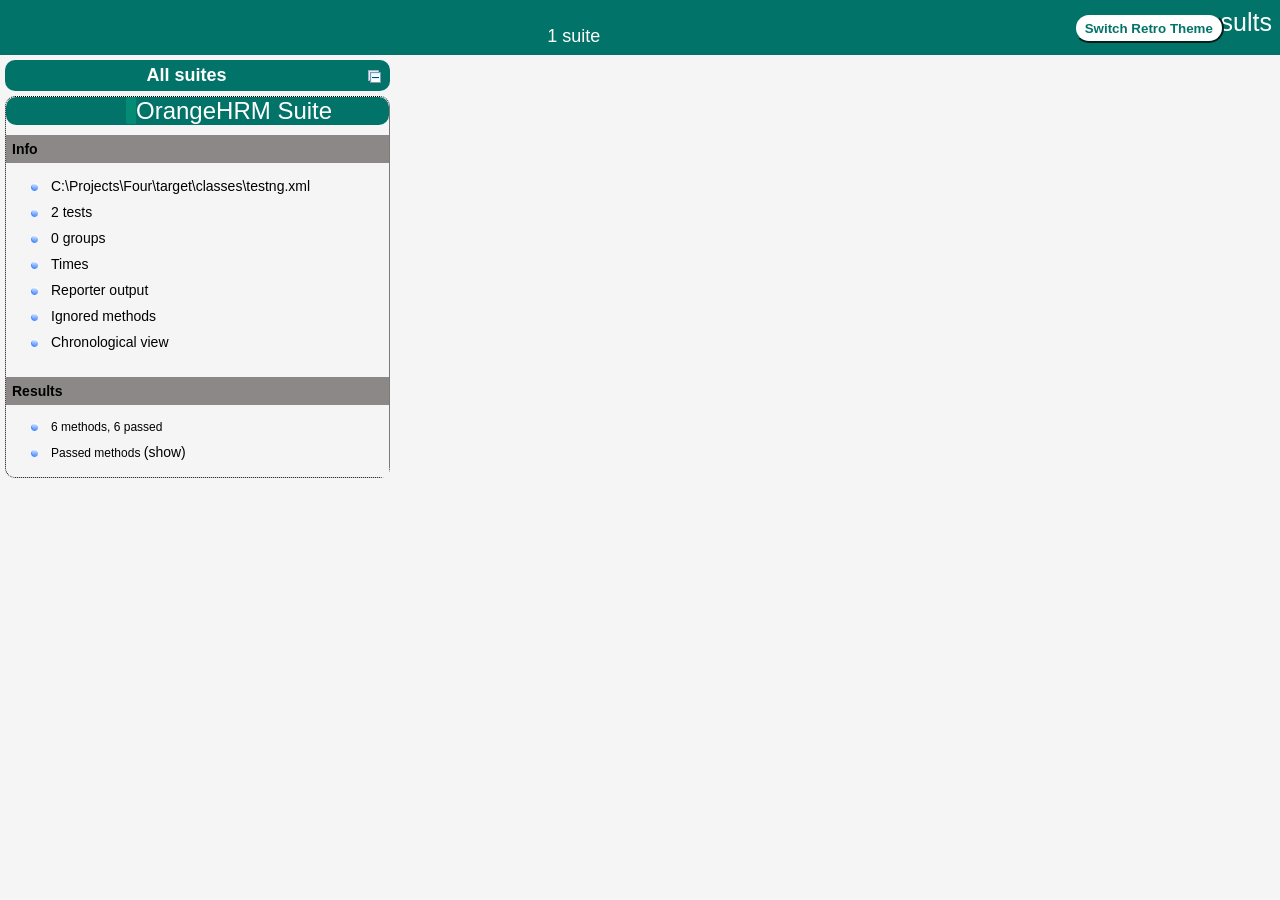
<file: test-output/index.html>
<!DOCTYPE html>

<html>
  <head>
  <meta charset='utf-8'>
  <title>TestNG reports</title>

    <link type="text/css" href="testng-reports1.css" rel="stylesheet" id="ultra" />
    <link type="text/css" href="testng-reports.css" rel="stylesheet" id="retro" disabled="false"/>
    <script type="text/javascript" src="jquery-3.6.0.min.js"></script>
    <script type="text/javascript" src="testng-reports.js"></script>
    <script type="text/javascript" src="https://www.google.com/jsapi"></script>
    <script type='text/javascript'>
      google.load('visualization', '1', {packages:['table']});
      google.setOnLoadCallback(drawTable);
      var suiteTableInitFunctions = new Array();
      var suiteTableData = new Array();
    </script>
    <!--
      <script type="text/javascript" src="jquery-ui/js/jquery-ui-1.8.16.custom.min.js"></script>
     -->
  </head>

  <body>    <div class="top-banner-root">
      <span class="top-banner-title-font">Test results</span>
      <button id="button" class="button">Switch Retro Theme</button> <!-- button -->
      <br/>
      <span class="top-banner-font-1">1 suite</span>
    </div> <!-- top-banner-root -->
    <div class="navigator-root">
      <div class="navigator-suite-header">
        <span>All suites</span>
        <a href="#" title="Collapse/expand all the suites" class="collapse-all-link">
          <img src="collapseall.gif" class="collapse-all-icon">
          </img> <!-- collapse-all-icon -->
        </a> <!-- collapse-all-link -->
      </div> <!-- navigator-suite-header -->
      <div class="suite">
        <div class="rounded-window">
          <div class="suite-header light-rounded-window-top">
            <a href="#" panel-name="suite-OrangeHRM_Suite" class="navigator-link">
              <span class="suite-name border-passed">OrangeHRM Suite</span>
            </a> <!-- navigator-link -->
          </div> <!-- suite-header light-rounded-window-top -->
          <div class="navigator-suite-content">
            <div class="suite-section-title">
              <span>Info</span>
            </div> <!-- suite-section-title -->
            <div class="suite-section-content">
              <ul>
                <li>
                  <a href="#" panel-name="test-xml-OrangeHRM_Suite" class="navigator-link ">
                    <span>C:\Projects\Four\target\classes\testng.xml</span>
                  </a> <!-- navigator-link  -->
                </li>
                <li>
                  <a href="#" panel-name="testlist-OrangeHRM_Suite" class="navigator-link ">
                    <span class="test-stats">2 tests</span>
                  </a> <!-- navigator-link  -->
                </li>
                <li>
                  <a href="#" panel-name="group-OrangeHRM_Suite" class="navigator-link ">
                    <span>0 groups</span>
                  </a> <!-- navigator-link  -->
                </li>
                <li>
                  <a href="#" panel-name="times-OrangeHRM_Suite" class="navigator-link ">
                    <span>Times</span>
                  </a> <!-- navigator-link  -->
                </li>
                <li>
                  <a href="#" panel-name="reporter-OrangeHRM_Suite" class="navigator-link ">
                    <span>Reporter output</span>
                  </a> <!-- navigator-link  -->
                </li>
                <li>
                  <a href="#" panel-name="ignored-methods-OrangeHRM_Suite" class="navigator-link ">
                    <span>Ignored methods</span>
                  </a> <!-- navigator-link  -->
                </li>
                <li>
                  <a href="#" panel-name="chronological-OrangeHRM_Suite" class="navigator-link ">
                    <span>Chronological view</span>
                  </a> <!-- navigator-link  -->
                </li>
              </ul>
            </div> <!-- suite-section-content -->
            <div class="result-section">
              <div class="suite-section-title">
                <span>Results</span>
              </div> <!-- suite-section-title -->
              <div class="suite-section-content">
                <ul>
                  <li>
                    <span class="method-stats">6 methods,   6 passed</span>
                  </li>
                  <li>
                    <span class="method-list-title passed">Passed methods</span>
                    <span class="show-or-hide-methods passed">
                      <a href="#" panel-name="suite-OrangeHRM_Suite" class="hide-methods passed suite-OrangeHRM_Suite"> (hide)</a> <!-- hide-methods passed suite-OrangeHRM_Suite -->
                      <a href="#" panel-name="suite-OrangeHRM_Suite" class="show-methods passed suite-OrangeHRM_Suite"> (show)</a> <!-- show-methods passed suite-OrangeHRM_Suite -->
                    </span>
                    <div class="method-list-content passed suite-OrangeHRM_Suite">
                      <span>
                        <img src="passed.png" width="3%"/>
                        <a href="#" panel-name="suite-OrangeHRM_Suite" title="com.milestone.four.orangehrm.pagestest.LoginPageTest" class="method navigator-link" hash-for-method="loginTest(Admin, wrongPass)">loginTest(Admin, wrongPass)</a> <!-- method navigator-link -->
                      </span>
                      <br/>
                      <span>
                        <img src="passed.png" width="3%"/>
                        <a href="#" panel-name="suite-OrangeHRM_Suite" title="com.milestone.four.orangehrm.pagestest.LoginPageTest" class="method navigator-link" hash-for-method="loginTest(Admin, admin123)">loginTest(Admin, admin123)</a> <!-- method navigator-link -->
                      </span>
                      <br/>
                      <span>
                        <img src="passed.png" width="3%"/>
                        <a href="#" panel-name="suite-OrangeHRM_Suite" title="com.milestone.four.orangehrm.pagestest.LoginPageTest" class="method navigator-link" hash-for-method="loginTest(InvalidUser, admin123)">loginTest(InvalidUser, admin123)</a> <!-- method navigator-link -->
                      </span>
                      <br/>
                      <span>
                        <img src="passed.png" width="3%"/>
                        <a href="#" panel-name="suite-OrangeHRM_Suite" title="com.milestone.four.orangehrm.pagestest.LoginPageTest" class="method navigator-link" hash-for-method="loginTest(InvalidUser, admin123)">loginTest(InvalidUser, admin123)</a> <!-- method navigator-link -->
                      </span>
                      <br/>
                      <span>
                        <img src="passed.png" width="3%"/>
                        <a href="#" panel-name="suite-OrangeHRM_Suite" title="com.milestone.four.orangehrm.pagestest.LoginPageTest" class="method navigator-link" hash-for-method="loginTest(Admin, wrongPass)">loginTest(Admin, wrongPass)</a> <!-- method navigator-link -->
                      </span>
                      <br/>
                      <span>
                        <img src="passed.png" width="3%"/>
                        <a href="#" panel-name="suite-OrangeHRM_Suite" title="com.milestone.four.orangehrm.pagestest.LoginPageTest" class="method navigator-link" hash-for-method="loginTest(Admin, admin123)">loginTest(Admin, admin123)</a> <!-- method navigator-link -->
                      </span>
                      <br/>
                    </div> <!-- method-list-content passed suite-OrangeHRM_Suite -->
                  </li>
                </ul>
              </div> <!-- suite-section-content -->
            </div> <!-- result-section -->
          </div> <!-- navigator-suite-content -->
        </div> <!-- rounded-window -->
      </div> <!-- suite -->
    </div> <!-- navigator-root -->
    <div class="wrapper">
      <div class="main-panel-root">
        <div panel-name="suite-OrangeHRM_Suite" class="panel OrangeHRM_Suite">
          <div class="suite-OrangeHRM_Suite-class-passed">
            <div class="main-panel-header rounded-window-top">
              <img src="passed.png"/>
              <span class="class-name">com.milestone.four.orangehrm.pagestest.LoginPageTest</span>
            </div> <!-- main-panel-header rounded-window-top -->
            <div class="main-panel-content rounded-window-bottom">
              <div class="method">
                <div class="method-content">
                  <a name="loginTest(Admin, wrongPass)">
                  </a> <!-- loginTest(Admin, wrongPass) -->
                  <span class="method-name">loginTest</span>
                  <span class="parameters">(Admin,wrongPass)</span>
                </div> <!-- method-content -->
              </div> <!-- method -->
              <div class="method">
                <div class="method-content">
                  <a name="loginTest(Admin, admin123)">
                  </a> <!-- loginTest(Admin, admin123) -->
                  <span class="method-name">loginTest</span>
                  <span class="parameters">(Admin,admin123)</span>
                </div> <!-- method-content -->
              </div> <!-- method -->
              <div class="method">
                <div class="method-content">
                  <a name="loginTest(InvalidUser, admin123)">
                  </a> <!-- loginTest(InvalidUser, admin123) -->
                  <span class="method-name">loginTest</span>
                  <span class="parameters">(InvalidUser,admin123)</span>
                </div> <!-- method-content -->
              </div> <!-- method -->
              <div class="method">
                <div class="method-content">
                  <a name="loginTest(InvalidUser, admin123)">
                  </a> <!-- loginTest(InvalidUser, admin123) -->
                  <span class="method-name">loginTest</span>
                  <span class="parameters">(InvalidUser,admin123)</span>
                </div> <!-- method-content -->
              </div> <!-- method -->
              <div class="method">
                <div class="method-content">
                  <a name="loginTest(Admin, wrongPass)">
                  </a> <!-- loginTest(Admin, wrongPass) -->
                  <span class="method-name">loginTest</span>
                  <span class="parameters">(Admin,wrongPass)</span>
                </div> <!-- method-content -->
              </div> <!-- method -->
              <div class="method">
                <div class="method-content">
                  <a name="loginTest(Admin, admin123)">
                  </a> <!-- loginTest(Admin, admin123) -->
                  <span class="method-name">loginTest</span>
                  <span class="parameters">(Admin,admin123)</span>
                </div> <!-- method-content -->
              </div> <!-- method -->
            </div> <!-- main-panel-content rounded-window-bottom -->
          </div> <!-- suite-OrangeHRM_Suite-class-passed -->
        </div> <!-- panel OrangeHRM_Suite -->
        <div panel-name="test-xml-OrangeHRM_Suite" class="panel">
          <div class="main-panel-header rounded-window-top">
            <span class="header-content">C:\Projects\Four\target\classes\testng.xml</span>
          </div> <!-- main-panel-header rounded-window-top -->
          <div class="main-panel-content rounded-window-bottom">
            <pre>
&lt;?xml version=&quot;1.0&quot; encoding=&quot;UTF-8&quot;?&gt;
&lt;!DOCTYPE suite SYSTEM &quot;https://testng.org/testng-1.0.dtd&quot;&gt;
&lt;suite name=&quot;OrangeHRM Suite&quot; verbose=&quot;2&quot;&gt;
  &lt;listeners&gt;
    &lt;listener class-name=&quot;com.milestone.four.listener.TestListener&quot;/&gt;
  &lt;/listeners&gt;
  &lt;test thread-count=&quot;5&quot; name=&quot;Chrome Test&quot; verbose=&quot;2&quot;&gt;
    &lt;parameter name=&quot;browser&quot; value=&quot;chrome&quot;/&gt;
    &lt;classes&gt;
      &lt;class name=&quot;com.milestone.four.orangehrm.pagestest.LoginPageTest&quot;/&gt;
    &lt;/classes&gt;
  &lt;/test&gt; &lt;!-- Chrome Test --&gt;
  &lt;test thread-count=&quot;5&quot; name=&quot;firefox-test&quot; verbose=&quot;2&quot;&gt;
    &lt;parameter name=&quot;browser&quot; value=&quot;firefox&quot;/&gt;
    &lt;classes&gt;
      &lt;class name=&quot;com.milestone.four.orangehrm.pagestest.LoginPageTest&quot;/&gt;
    &lt;/classes&gt;
  &lt;/test&gt; &lt;!-- firefox-test --&gt;
&lt;/suite&gt; &lt;!-- OrangeHRM Suite --&gt;
            </pre>
          </div> <!-- main-panel-content rounded-window-bottom -->
        </div> <!-- panel -->
        <div panel-name="testlist-OrangeHRM_Suite" class="panel">
          <div class="main-panel-header rounded-window-top">
            <span class="header-content">Tests for OrangeHRM Suite</span>
          </div> <!-- main-panel-header rounded-window-top -->
          <div class="main-panel-content rounded-window-bottom">
            <ul>
              <li>
                <span class="test-name">Chrome Test (1 class)</span>
              </li>
              <li>
                <span class="test-name">firefox-test (1 class)</span>
              </li>
            </ul>
          </div> <!-- main-panel-content rounded-window-bottom -->
        </div> <!-- panel -->
        <div panel-name="group-OrangeHRM_Suite" class="panel">
          <div class="main-panel-header rounded-window-top">
            <span class="header-content">Groups for OrangeHRM Suite</span>
          </div> <!-- main-panel-header rounded-window-top -->
          <div class="main-panel-content rounded-window-bottom">
          </div> <!-- main-panel-content rounded-window-bottom -->
        </div> <!-- panel -->
        <div panel-name="times-OrangeHRM_Suite" class="panel">
          <div class="main-panel-header rounded-window-top">
            <span class="header-content">Times for OrangeHRM Suite</span>
          </div> <!-- main-panel-header rounded-window-top -->
          <div class="main-panel-content rounded-window-bottom">
            <div class="times-div">
              <script type="text/javascript">
suiteTableInitFunctions.push('tableData_OrangeHRM_Suite');
function tableData_OrangeHRM_Suite() {
var data = new google.visualization.DataTable();
data.addColumn('number', 'Number');
data.addColumn('string', 'Method');
data.addColumn('string', 'Class');
data.addColumn('number', 'Time (ms)');
data.addRows(6);
data.setCell(0, 0, 0)
data.setCell(0, 1, 'loginTest')
data.setCell(0, 2, 'com.milestone.four.orangehrm.pagestest.LoginPageTest')
data.setCell(0, 3, 18731);
data.setCell(1, 0, 1)
data.setCell(1, 1, 'loginTest')
data.setCell(1, 2, 'com.milestone.four.orangehrm.pagestest.LoginPageTest')
data.setCell(1, 3, 13270);
data.setCell(2, 0, 2)
data.setCell(2, 1, 'loginTest')
data.setCell(2, 2, 'com.milestone.four.orangehrm.pagestest.LoginPageTest')
data.setCell(2, 3, 13161);
data.setCell(3, 0, 3)
data.setCell(3, 1, 'loginTest')
data.setCell(3, 2, 'com.milestone.four.orangehrm.pagestest.LoginPageTest')
data.setCell(3, 3, 12202);
data.setCell(4, 0, 4)
data.setCell(4, 1, 'loginTest')
data.setCell(4, 2, 'com.milestone.four.orangehrm.pagestest.LoginPageTest')
data.setCell(4, 3, 11934);
data.setCell(5, 0, 5)
data.setCell(5, 1, 'loginTest')
data.setCell(5, 2, 'com.milestone.four.orangehrm.pagestest.LoginPageTest')
data.setCell(5, 3, 9658);
window.suiteTableData['OrangeHRM_Suite']= { tableData: data, tableDiv: 'times-div-OrangeHRM_Suite'}
return data;
}
              </script>
              <span class="suite-total-time">Total running time: 1 minutes</span>
              <div id="times-div-OrangeHRM_Suite">
              </div> <!-- times-div-OrangeHRM_Suite -->
            </div> <!-- times-div -->
          </div> <!-- main-panel-content rounded-window-bottom -->
        </div> <!-- panel -->
        <div panel-name="reporter-OrangeHRM_Suite" class="panel">
          <div class="main-panel-header rounded-window-top">
            <span class="header-content">Reporter output for OrangeHRM Suite</span>
          </div> <!-- main-panel-header rounded-window-top -->
          <div class="main-panel-content rounded-window-bottom">
            <div class="reporter-method-div">
              <span class="reporter-method-name">loginTest(Admin, wrongPass)</span>
              <div class="reporter-method-output-div">
                <span class="reporter-method-output">login test started</span>
                <span class="reporter-method-output">LoginPage contructor start to initialise Driver</span>
                <span class="reporter-method-output">Login started</span>
              </div> <!-- reporter-method-output-div -->
            </div> <!-- reporter-method-div -->
            <div class="reporter-method-div">
              <span class="reporter-method-name">loginTest(Admin, admin123)</span>
              <div class="reporter-method-output-div">
                <span class="reporter-method-output">login test started</span>
                <span class="reporter-method-output">LoginPage contructor start to initialise Driver</span>
                <span class="reporter-method-output">Login started</span>
              </div> <!-- reporter-method-output-div -->
            </div> <!-- reporter-method-div -->
            <div class="reporter-method-div">
              <span class="reporter-method-name">loginTest(InvalidUser, admin123)</span>
              <div class="reporter-method-output-div">
                <span class="reporter-method-output">login test started</span>
                <span class="reporter-method-output">LoginPage contructor start to initialise Driver</span>
                <span class="reporter-method-output">Login started</span>
              </div> <!-- reporter-method-output-div -->
            </div> <!-- reporter-method-div -->
            <div class="reporter-method-div">
              <span class="reporter-method-name">loginTest(InvalidUser, admin123)</span>
              <div class="reporter-method-output-div">
                <span class="reporter-method-output">login test started</span>
                <span class="reporter-method-output">LoginPage contructor start to initialise Driver</span>
                <span class="reporter-method-output">Login started</span>
              </div> <!-- reporter-method-output-div -->
            </div> <!-- reporter-method-div -->
            <div class="reporter-method-div">
              <span class="reporter-method-name">loginTest(Admin, wrongPass)</span>
              <div class="reporter-method-output-div">
                <span class="reporter-method-output">login test started</span>
                <span class="reporter-method-output">LoginPage contructor start to initialise Driver</span>
                <span class="reporter-method-output">Login started</span>
              </div> <!-- reporter-method-output-div -->
            </div> <!-- reporter-method-div -->
            <div class="reporter-method-div">
              <span class="reporter-method-name">loginTest(Admin, admin123)</span>
              <div class="reporter-method-output-div">
                <span class="reporter-method-output">login test started</span>
                <span class="reporter-method-output">LoginPage contructor start to initialise Driver</span>
                <span class="reporter-method-output">Login started</span>
              </div> <!-- reporter-method-output-div -->
            </div> <!-- reporter-method-div -->
          </div> <!-- main-panel-content rounded-window-bottom -->
        </div> <!-- panel -->
        <div panel-name="ignored-methods-OrangeHRM_Suite" class="panel">
          <div class="main-panel-header rounded-window-top">
            <span class="header-content">0 ignored methods</span>
          </div> <!-- main-panel-header rounded-window-top -->
          <div class="main-panel-content rounded-window-bottom">
          </div> <!-- main-panel-content rounded-window-bottom -->
        </div> <!-- panel -->
        <div panel-name="chronological-OrangeHRM_Suite" class="panel">
          <div class="main-panel-header rounded-window-top">
            <span class="header-content">Methods in chronological order</span>
          </div> <!-- main-panel-header rounded-window-top -->
          <div class="main-panel-content rounded-window-bottom">
            <div class="chronological-class">
              <div class="chronological-class-name">com.milestone.four.orangehrm.pagestest.LoginPageTest</div> <!-- chronological-class-name -->
              <div class="configuration-class before">
                <span class="method-name">beforeClass</span>
                <span class="method-start">0 ms</span>
              </div> <!-- configuration-class before -->
              <div class="configuration-method before">
                <span class="method-name">beforeMethod(chrome)</span>
                <span class="method-start">78 ms</span>
              </div> <!-- configuration-method before -->
              <div class="test-method">
                <span class="method-name">loginTest(Admin, admin123)</span>
                <span class="method-start">13761 ms</span>
              </div> <!-- test-method -->
              <div class="configuration-method after">
                <span class="method-name">afterMethod</span>
                <span class="method-start">26001 ms</span>
              </div> <!-- configuration-method after -->
              <div class="configuration-method before">
                <span class="method-name">beforeMethod(chrome)</span>
                <span class="method-start">26282 ms</span>
              </div> <!-- configuration-method before -->
              <div class="test-method">
                <span class="method-name">loginTest(InvalidUser, admin123)</span>
                <span class="method-start">90991 ms</span>
              </div> <!-- test-method -->
              <div class="configuration-method after">
                <span class="method-name">afterMethod</span>
                <span class="method-start">113306 ms</span>
              </div> <!-- configuration-method after -->
              <div class="configuration-method before">
                <span class="method-name">beforeMethod(chrome)</span>
                <span class="method-start">113672 ms</span>
              </div> <!-- configuration-method before -->
              <div class="test-method">
                <span class="method-name">loginTest(Admin, wrongPass)</span>
                <span class="method-start">175107 ms</span>
              </div> <!-- test-method -->
              <div class="configuration-method after">
                <span class="method-name">afterMethod</span>
                <span class="method-start">189844 ms</span>
              </div> <!-- configuration-method after -->
              <div class="configuration-class after">
                <span class="method-name">afterClass</span>
                <span class="method-start">191365 ms</span>
              </div> <!-- configuration-class after -->
              <div class="configuration-class before">
                <span class="method-name">beforeClass</span>
                <span class="method-start">194705 ms</span>
              </div> <!-- configuration-class before -->
              <div class="configuration-method before">
                <span class="method-name">beforeMethod(firefox)</span>
                <span class="method-start">194707 ms</span>
              </div> <!-- configuration-method before -->
              <div class="test-method">
                <span class="method-name">loginTest(Admin, admin123)</span>
                <span class="method-start">226704 ms</span>
              </div> <!-- test-method -->
              <div class="configuration-method after">
                <span class="method-name">afterMethod</span>
                <span class="method-start">239043 ms</span>
              </div> <!-- configuration-method after -->
              <div class="configuration-method before">
                <span class="method-name">beforeMethod(firefox)</span>
                <span class="method-start">241152 ms</span>
              </div> <!-- configuration-method before -->
              <div class="test-method">
                <span class="method-name">loginTest(InvalidUser, admin123)</span>
                <span class="method-start">266455 ms</span>
              </div> <!-- test-method -->
              <div class="configuration-method after">
                <span class="method-name">afterMethod</span>
                <span class="method-start">279696 ms</span>
              </div> <!-- configuration-method after -->
              <div class="configuration-method before">
                <span class="method-name">beforeMethod(firefox)</span>
                <span class="method-start">281313 ms</span>
              </div> <!-- configuration-method before -->
              <div class="test-method">
                <span class="method-name">loginTest(Admin, wrongPass)</span>
                <span class="method-start">310132 ms</span>
              </div> <!-- test-method -->
              <div class="configuration-method after">
                <span class="method-name">afterMethod</span>
                <span class="method-start">328937 ms</span>
              </div> <!-- configuration-method after -->
              <div class="configuration-class after">
                <span class="method-name">afterClass</span>
                <span class="method-start">330709 ms</span>
              </div> <!-- configuration-class after -->
          </div> <!-- main-panel-content rounded-window-bottom -->
        </div> <!-- panel -->
      </div> <!-- main-panel-root -->
    </div> <!-- wrapper -->
  </body>
<script type="text/javascript" src="testng-reports2.js"></script>
</html>
</file>
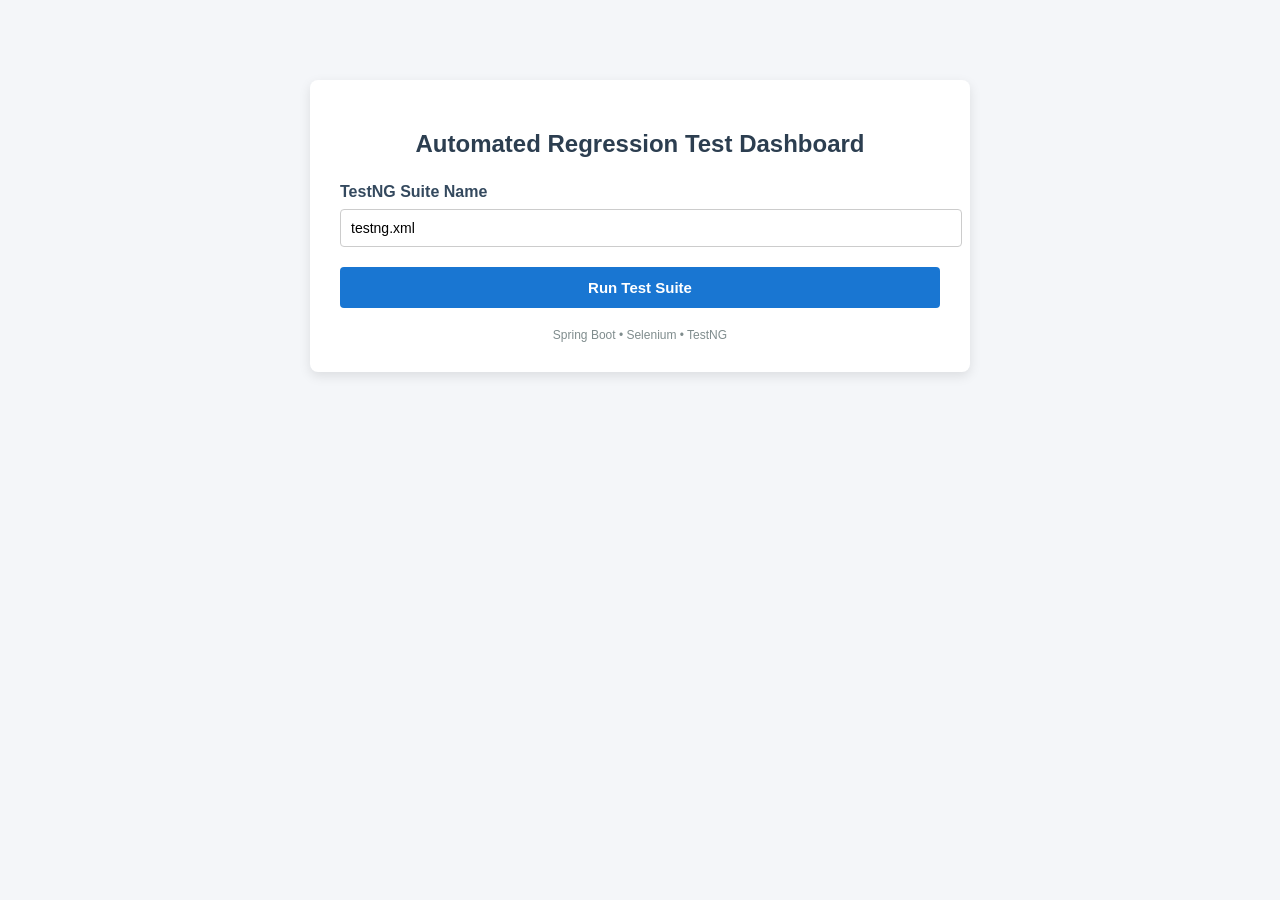
<file: src/main/resources/templates/index.html>
<!DOCTYPE html>
<html xmlns:th="http://www.thymeleaf.org">
<head>
    <title>Automation Test Dashboard</title>

    <style>
        body {
            font-family: "Segoe UI", Arial, sans-serif;
            background-color: #f4f6f9;
            margin: 0;
            padding: 0;
        }

        .container {
            max-width: 600px;
            margin: 80px auto;
            background: #ffffff;
            padding: 30px;
            border-radius: 8px;
            box-shadow: 0 4px 12px rgba(0,0,0,0.1);
        }

        h2 {
            text-align: center;
            color: #2c3e50;
            margin-bottom: 25px;
        }

        label {
            font-weight: 600;
            color: #34495e;
        }

        input[type="text"] {
            width: 100%;
            padding: 10px;
            margin-top: 8px;
            margin-bottom: 20px;
            border: 1px solid #ccc;
            border-radius: 4px;
            font-size: 14px;
        }

        button {
            width: 100%;
            padding: 12px;
            background-color: #1976d2;
            color: #ffffff;
            font-size: 15px;
            font-weight: bold;
            border: none;
            border-radius: 4px;
            cursor: pointer;
        }

        button:hover {
            background-color: #125aa3;
        }

        .message {
            margin-top: 20px;
            text-align: center;
            font-weight: 600;
            color: #2e7d32;
        }

        .footer {
            text-align: center;
            margin-top: 20px;
            font-size: 12px;
            color: #7f8c8d;
        }
    </style>
</head>

<body>

<div class="container">
    <h2>Automated Regression Test Dashboard</h2>

    <form method="post" action="/ui/run">
        <label for="suite">TestNG Suite Name</label>
        <input type="text" id="suite" name="suite" value="testng.xml"/>

        <button type="submit">Run Test Suite</button>
    </form>

    <p class="message" th:text="${message}"></p>

    <div class="footer">
        Spring Boot • Selenium • TestNG
    </div>
</div>

</body>
</html>
</file>
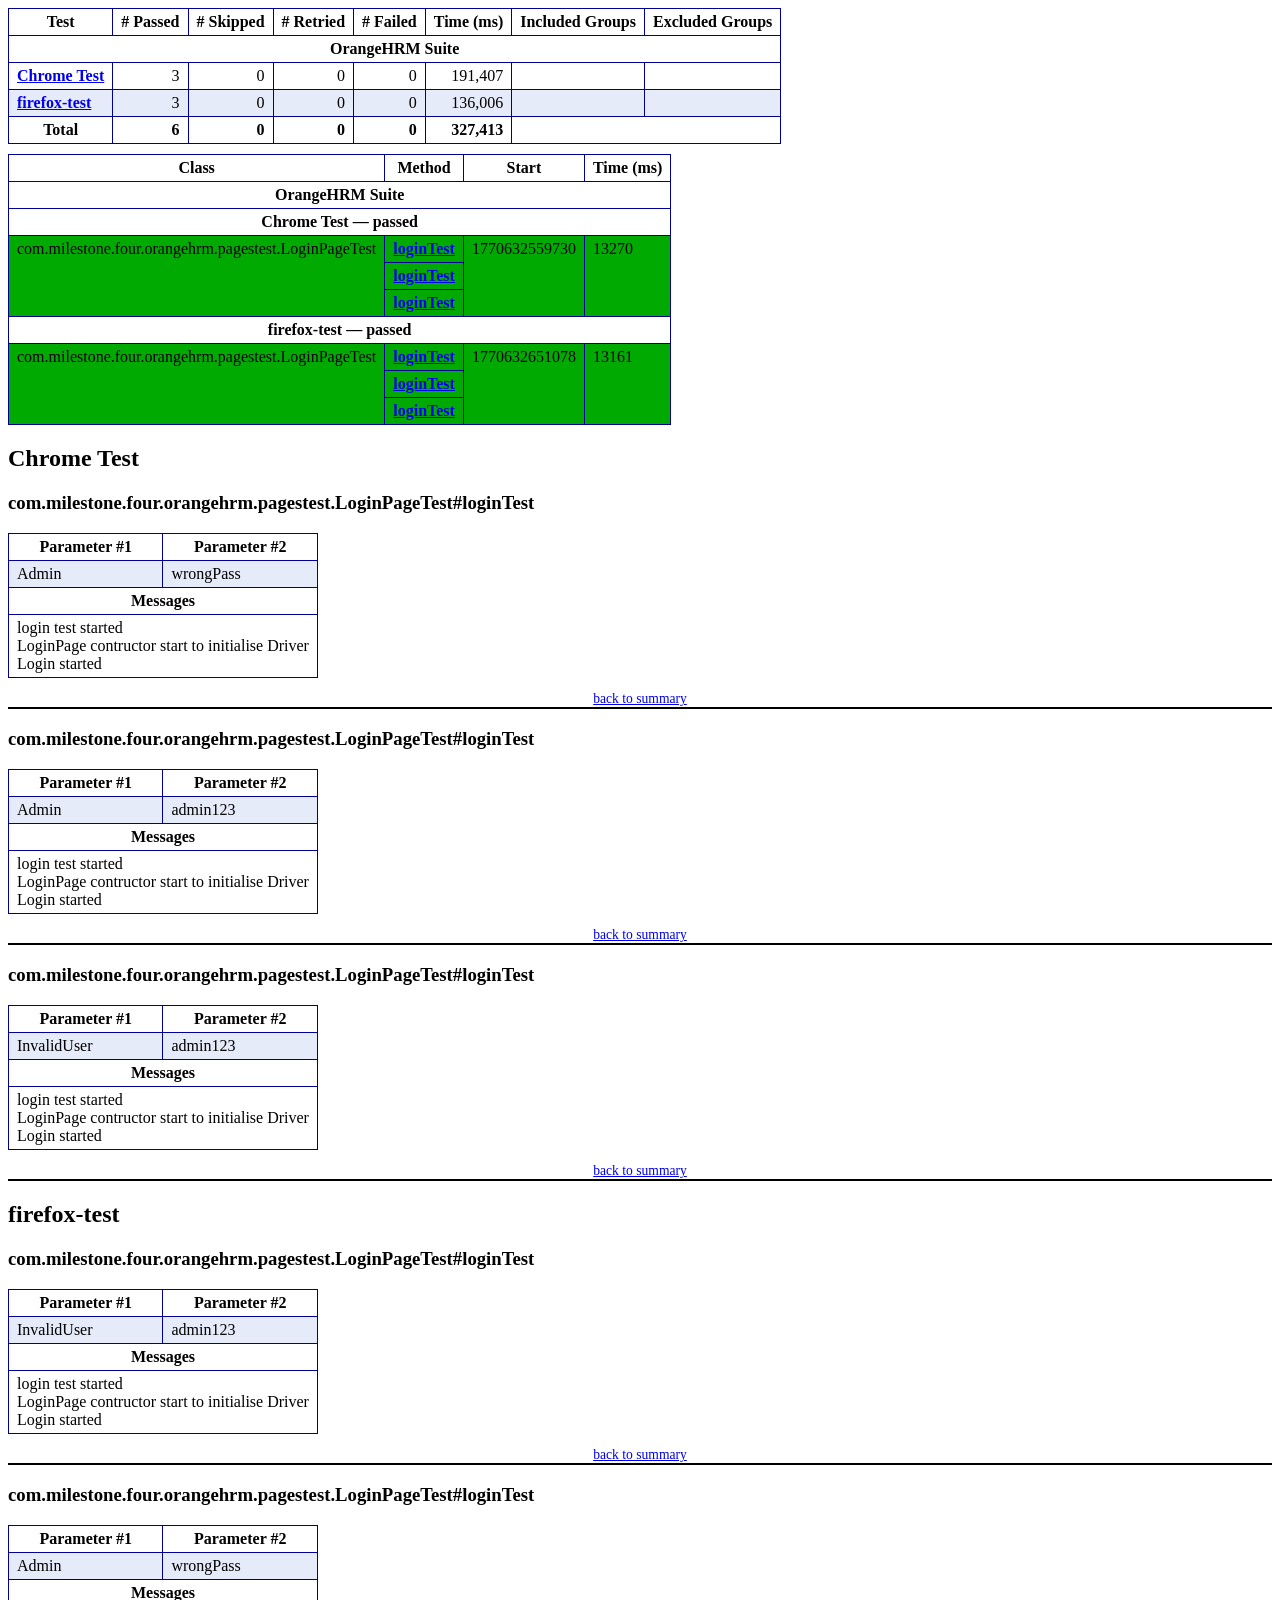
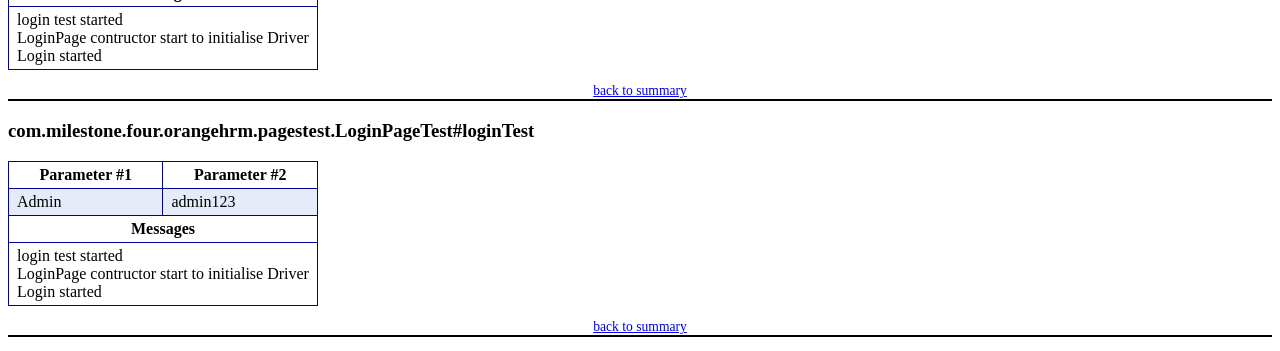
<file: test-output/emailable-report.html>
<!DOCTYPE html PUBLIC "-//W3C//DTD XHTML 1.1//EN" "https://www.w3.org/TR/xhtml11/DTD/xhtml11.dtd">
<html xmlns="https://www.w3.org/1999/xhtml">
<head>
<meta http-equiv="content-type" content="text/html; charset=UTF-8"/>
<title>TestNG Report</title>
<style type="text/css">table {margin-bottom:10px;border-collapse:collapse;empty-cells:show}th,td {border:1px solid #009;padding:.25em .5em}th {vertical-align:bottom}td {vertical-align:top}table a {font-weight:bold}.stripe td {background-color: #E6EBF9}.num {text-align:right}.passedodd td {background-color: #3F3}.passedeven td {background-color: #0A0}.skippedodd td {background-color: #DDD}.skippedeven td {background-color: #CCC}.failedodd td,.attn {background-color: #F33}.failedeven td,.stripe .attn {background-color: #D00}.stacktrace {white-space:pre;font-family:monospace}.totop {font-size:85%;text-align:center;border-bottom:2px solid #000}.invisible {display:none}</style>
</head>
<body>
<table>
<tr><th>Test</th><th># Passed</th><th># Skipped</th><th># Retried</th><th># Failed</th><th>Time (ms)</th><th>Included Groups</th><th>Excluded Groups</th></tr>
<tr><th colspan="8">OrangeHRM Suite</th></tr>
<tr><td><a href="#t0">Chrome Test</a></td><td class="num">3</td><td class="num">0</td><td class="num">0</td><td class="num">0</td><td class="num">191,407</td><td></td><td></td></tr>
<tr class="stripe"><td><a href="#t1">firefox-test</a></td><td class="num">3</td><td class="num">0</td><td class="num">0</td><td class="num">0</td><td class="num">136,006</td><td></td><td></td></tr>
<tr><th>Total</th><th class="num">6</th><th class="num">0</th><th class="num">0</th><th class="num">0</th><th class="num">327,413</th><th colspan="2"></th></tr>
</table>
<table id='summary'><thead><tr><th>Class</th><th>Method</th><th>Start</th><th>Time (ms)</th></tr></thead><tbody><tr><th colspan="4">OrangeHRM Suite</th></tr></tbody><tbody id="t0"><tr><th colspan="4">Chrome Test &#8212; passed</th></tr><tr class="passedeven"><td rowspan="3">com.milestone.four.orangehrm.pagestest.LoginPageTest</td><td><a href="#m0">loginTest</a></td><td rowspan="3">1770632559730</td><td rowspan="3">13270</td></tr><tr class="passedeven"><td><a href="#m1">loginTest</a></td></tr><tr class="passedeven"><td><a href="#m2">loginTest</a></td></tr></tbody>
<tbody id="t1"><tr><th colspan="4">firefox-test &#8212; passed</th></tr><tr class="passedeven"><td rowspan="3">com.milestone.four.orangehrm.pagestest.LoginPageTest</td><td><a href="#m3">loginTest</a></td><td rowspan="3">1770632651078</td><td rowspan="3">13161</td></tr><tr class="passedeven"><td><a href="#m4">loginTest</a></td></tr><tr class="passedeven"><td><a href="#m5">loginTest</a></td></tr></tbody>
</table>
<h2>Chrome Test</h2><h3 id="m0">com.milestone.four.orangehrm.pagestest.LoginPageTest#loginTest</h3><table class="result"><tr class="param"><th>Parameter #1</th><th>Parameter #2</th></tr><tr class="param stripe"><td>Admin</td><td>wrongPass</td></tr><tr><th colspan="2">Messages</th></tr><tr><td colspan="2"><div class="messages">login test started<br/>LoginPage contructor start to initialise Driver<br/>Login started</div></td></tr></table><p class="totop"><a href="#summary">back to summary</a></p>
<h3 id="m1">com.milestone.four.orangehrm.pagestest.LoginPageTest#loginTest</h3><table class="result"><tr class="param"><th>Parameter #1</th><th>Parameter #2</th></tr><tr class="param stripe"><td>Admin</td><td>admin123</td></tr><tr><th colspan="2">Messages</th></tr><tr><td colspan="2"><div class="messages">login test started<br/>LoginPage contructor start to initialise Driver<br/>Login started</div></td></tr></table><p class="totop"><a href="#summary">back to summary</a></p>
<h3 id="m2">com.milestone.four.orangehrm.pagestest.LoginPageTest#loginTest</h3><table class="result"><tr class="param"><th>Parameter #1</th><th>Parameter #2</th></tr><tr class="param stripe"><td>InvalidUser</td><td>admin123</td></tr><tr><th colspan="2">Messages</th></tr><tr><td colspan="2"><div class="messages">login test started<br/>LoginPage contructor start to initialise Driver<br/>Login started</div></td></tr></table><p class="totop"><a href="#summary">back to summary</a></p>
<h2>firefox-test</h2><h3 id="m3">com.milestone.four.orangehrm.pagestest.LoginPageTest#loginTest</h3><table class="result"><tr class="param"><th>Parameter #1</th><th>Parameter #2</th></tr><tr class="param stripe"><td>InvalidUser</td><td>admin123</td></tr><tr><th colspan="2">Messages</th></tr><tr><td colspan="2"><div class="messages">login test started<br/>LoginPage contructor start to initialise Driver<br/>Login started</div></td></tr></table><p class="totop"><a href="#summary">back to summary</a></p>
<h3 id="m4">com.milestone.four.orangehrm.pagestest.LoginPageTest#loginTest</h3><table class="result"><tr class="param"><th>Parameter #1</th><th>Parameter #2</th></tr><tr class="param stripe"><td>Admin</td><td>wrongPass</td></tr><tr><th colspan="2">Messages</th></tr><tr><td colspan="2"><div class="messages">login test started<br/>LoginPage contructor start to initialise Driver<br/>Login started</div></td></tr></table><p class="totop"><a href="#summary">back to summary</a></p>
<h3 id="m5">com.milestone.four.orangehrm.pagestest.LoginPageTest#loginTest</h3><table class="result"><tr class="param"><th>Parameter #1</th><th>Parameter #2</th></tr><tr class="param stripe"><td>Admin</td><td>admin123</td></tr><tr><th colspan="2">Messages</th></tr><tr><td colspan="2"><div class="messages">login test started<br/>LoginPage contructor start to initialise Driver<br/>Login started</div></td></tr></table><p class="totop"><a href="#summary">back to summary</a></p>
</body>
</html>
</file>
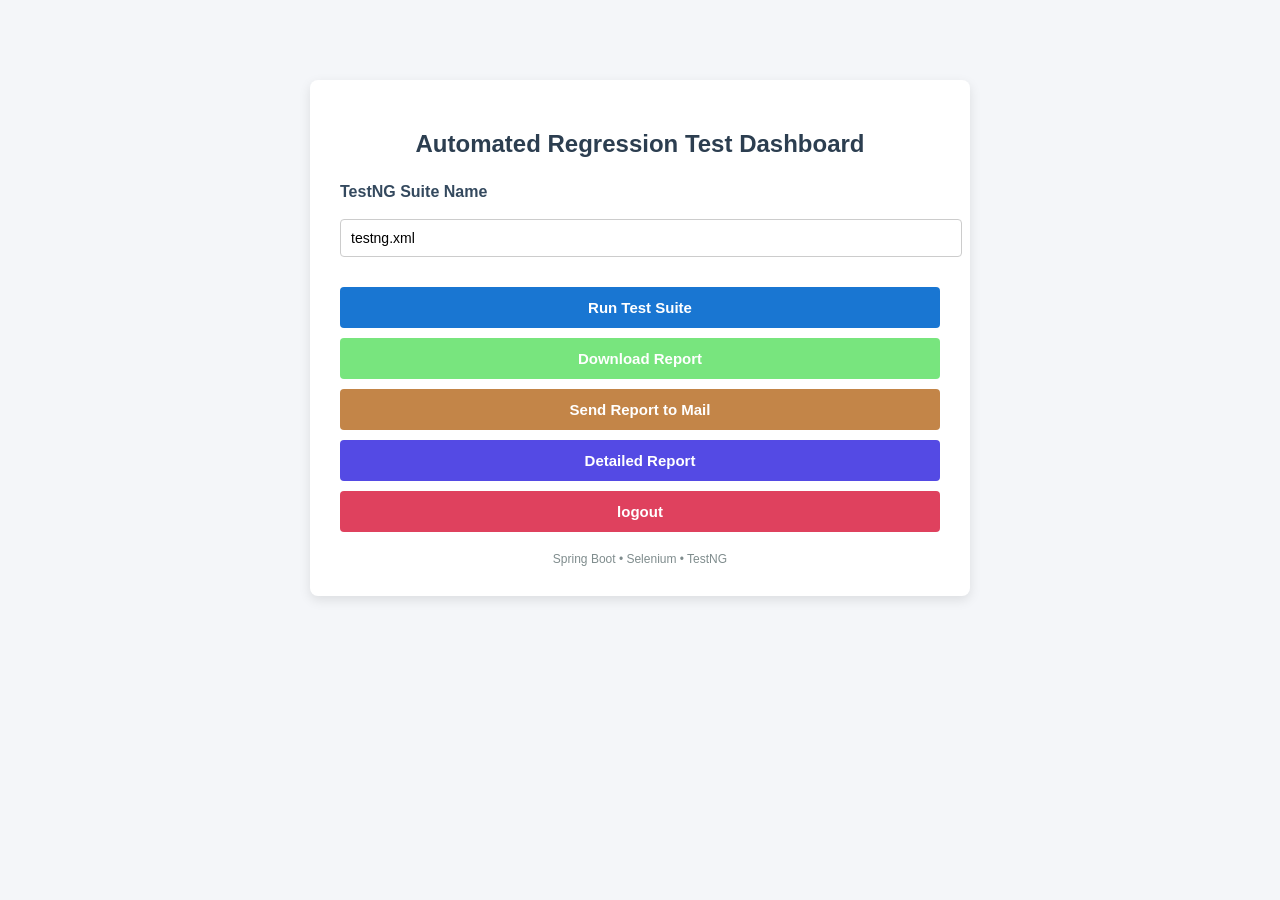
<file: src/main/resources/templates/dashboard.html>
<!DOCTYPE html>
<html xmlns:th="http://www.thymeleaf.org">

<head>
    <title>Automation Test Dashboard</title>

    <style>
        body {
            font-family: "Segoe UI", Arial, sans-serif;
            background-color: #f4f6f9;
            margin: 0;
            padding: 0;
        }

        .container {
            max-width: 600px;
            margin: 80px auto;
            background: #ffffff;
            padding: 30px;
            border-radius: 8px;
            box-shadow: 0 4px 12px rgba(0, 0, 0, 0.1);
        }

        h2 {
            text-align: center;
            color: #2c3e50;
            margin-bottom: 25px;
        }

        label {
            font-weight: 600;
            color: #34495e;
        }

        input[type="text"] {
            width: 100%;
            padding: 10px;
            margin-top: 8px;
            margin-bottom: 20px;
            border: 1px solid #ccc;
            border-radius: 4px;
            font-size: 14px;
        }

        button {
            width: 100%;
            padding: 12px;
            background-color: #1976d2;
            color: #ffffff;
            font-size: 15px;
            font-weight: bold;
            border: none;
            border-radius: 4px;
            cursor: pointer;
        }

        .report {
            display: flex;
            flex-direction: column;
            gap: 10px;

        }

        form{
            display: flex;
            flex-direction: column;
            gap: 10px;

        }

        .download-btn {
            width: 100%;
            color: white;
            background-color: #78e57e;
            font-size: 15px;
            font-weight: bold;
            border-radius: 4px;
            cursor: pointer;
        }

        .email-btn {
            width: 100%;
            color: white;
            background-color: #c38548;
            font-size: 15px;
            font-weight: bold;
            border-radius: 4px;
            cursor: pointer;
        }

        .email-btn:hover {
            background-color: #783c00;
        }

        .download-btn:hover {
            background-color: #079433;
        }

        .report-btn {

            width: 100%;
            color: white;
            background-color: #544ae4;
            font-size: 15px;
            font-weight: bold;
            border-radius: 4px;
            cursor: pointer;
           

        }

        .report-btn:hover {
            background-color: #747404;
            
        }
        .logout-btn{

            width: 100%;
            color: white;
            background-color: #df415e;
            font-size: 15px;
            font-weight: bold;
            border-radius: 4px;
            cursor: pointer;

        }

        .logout-btn:hover{
            background-color: rgb(168, 5, 5);
        }



        button:hover {
            background-color: #125aa3;
        }

        .message {
            margin-top: 20px;
            text-align: center;
            font-weight: 600;
            color: #2e7d32;
        }

        .footer {
            text-align: center;
            margin-top: 20px;
            font-size: 12px;
            color: #7f8c8d;
        }
    </style>

    <script>
        function downloadReport() {
            window.location.href = "/ui/download-report";
        }

        function sendReport() {

            // Disable button (optional)
            const btn = document.getElementById("sendBtn");
            btn.disabled = true;
            btn.innerText = "Sending...";

            fetch("/ui/send-report", {
                method: "POST"
            })
                .then(response => response.text())
                .then(msg => {

                    // Show message
                    document.getElementById("msg").innerText = msg;

                    // Re-enable button
                    btn.disabled = false;
                    btn.innerText = "Send Report to Mail";
                })
                .catch(err => {

                    document.getElementById("msg").innerText =
                        "Network error!";

                    btn.disabled = false;
                    btn.innerText = "Send Report to Mail";
                });
        }
    </script>
</head>

<body>

    <div class="container">
        <h2>Automated Regression Test Dashboard</h2>

        

        <div class="report">

            <form method="post" action="/ui/run">
                <label for="suite">TestNG Suite Name</label>
                <input type="text" id="suite" name="suite" value="testng.xml" />

                <button type="submit">Run Test Suite</button>



                <button class="download-btn" type="button" onclick="downloadReport()">Download Report</button>

                <button id="sendBtn" type="button" class="email-btn" onclick="sendReport()">
                    Send Report to Mail
                </button>


            </form>

            <a th:href="@{/reports/Extent.html}" target="_blank">
                <button class="report-btn">
                    Detailed Report
                </button>
            </a>

            <!-- Logout button -->
            <a  th:href="@{/login}" target="_blank">
                <button class="logout-btn">logout</button>
            </a>
            

        </div>

        <!-- <p class="message" th:text="${message}"></p> -->
        <p id="msg" class="message"></p>

        <div class="footer">
            Spring Boot • Selenium • TestNG
        </div>
    </div>

</body>

</html>
</file>
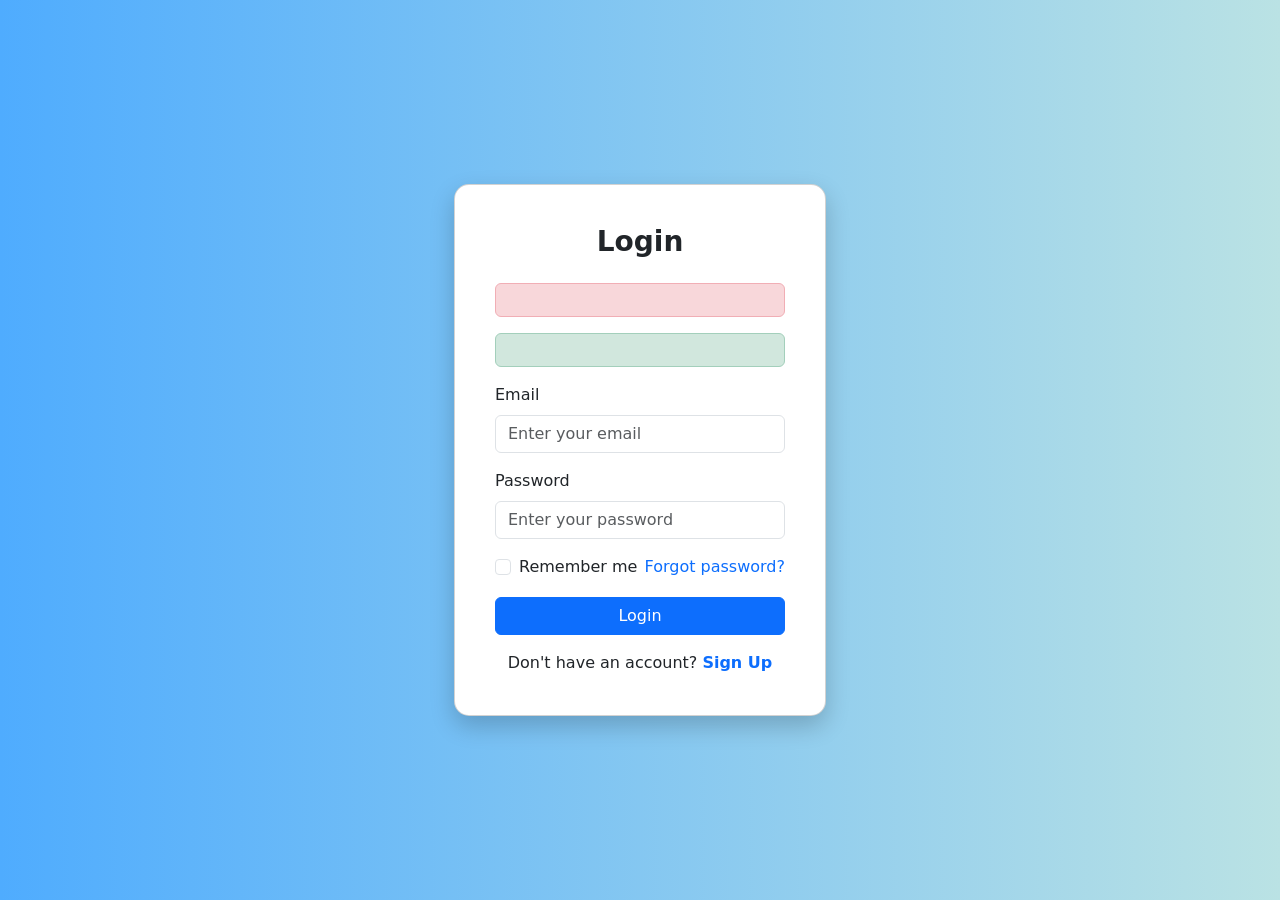
<file: src/main/resources/templates/login.html>
<!DOCTYPE html>
<html lang="en" xmlns:th="http://www.thymeleaf.org">

<head>
    <meta charset="UTF-8">
    <meta name="viewport" content="width=device-width, initial-scale=1.0">
    <title>Login</title>

    <!-- Bootstrap CSS -->
    <link 
        href="https://cdn.jsdelivr.net/npm/bootstrap@5.3.2/dist/css/bootstrap.min.css" 
        rel="stylesheet"
    >

    <style>
        body {
            background: linear-gradient(to right, #4facfe, #bae2e4);
        }

        .login-card {
            border-radius: 15px;
            box-shadow: 0px 10px 25px rgba(0,0,0,0.2);
        }
    </style>
</head>

<body>

<div class="container vh-100 d-flex justify-content-center align-items-center">

    <div class="col-md-5 col-lg-4">

        <div class="card login-card p-4">

            <div class="card-body">

                <h3 class="text-center mb-4 fw-bold">
                    Login
                </h3>

                <!--Show Error Message -->
                <div 
                    th:if="${error}" 
                    class="alert alert-danger text-center"
                >
                    <span th:text="${error}"></span>
                </div>

                <!-- Show Success Message -->
                <div 
                    th:if="${success}" 
                    class="alert alert-success text-center"
                >
                    <span th:text="${success}"></span>
                </div>

                <!--Login Form -->
                <form th:action="@{/login}" method="post">

                    <!-- Email -->
                    <div class="mb-3">
                        <label class="form-label">Email</label>

                        <input
                            type="email"
                            name="email"
                            class="form-control"
                            placeholder="Enter your email"
                            required
                            th:value="${email}"
                        >
                    </div>

                    <!-- Password -->
                    <div class="mb-3">
                        <label class="form-label">Password</label>

                        <input
                            type="password"
                            name="password"
                            class="form-control"
                            placeholder="Enter your password"
                            required
                        >
                    </div>

                    <!-- Remember Me -->
                    <div class="d-flex justify-content-between mb-3">

                        <div class="form-check">
                            <input 
                                class="form-check-input" 
                                type="checkbox"
                                name="rememberMe"
                            >

                            <label class="form-check-label">
                                Remember me
                            </label>
                        </div>

                        <a th:href="@{/forgot-password}" 
                           class="text-decoration-none">
                            Forgot password?
                        </a>

                    </div>

                    <!-- Button -->
                    <div class="d-grid">
                        <button 
                            type="submit" 
                            class="btn btn-primary"
                        >
                            Login
                        </button>
                    </div>

                </form>

                <!-- Register -->
                <p class="text-center mt-3 mb-0">

                    Don't have an account?

                    <a 
                        th:href="@{/register}" 
                        class="fw-bold text-decoration-none"
                    >
                        Sign Up
                    </a>

                </p>

            </div>

        </div>

    </div>

</div>

<!-- Bootstrap JS -->
<script 
    src="https://cdn.jsdelivr.net/npm/bootstrap@5.3.2/dist/js/bootstrap.bundle.min.js">
</script>

</body>
</html>
</file>
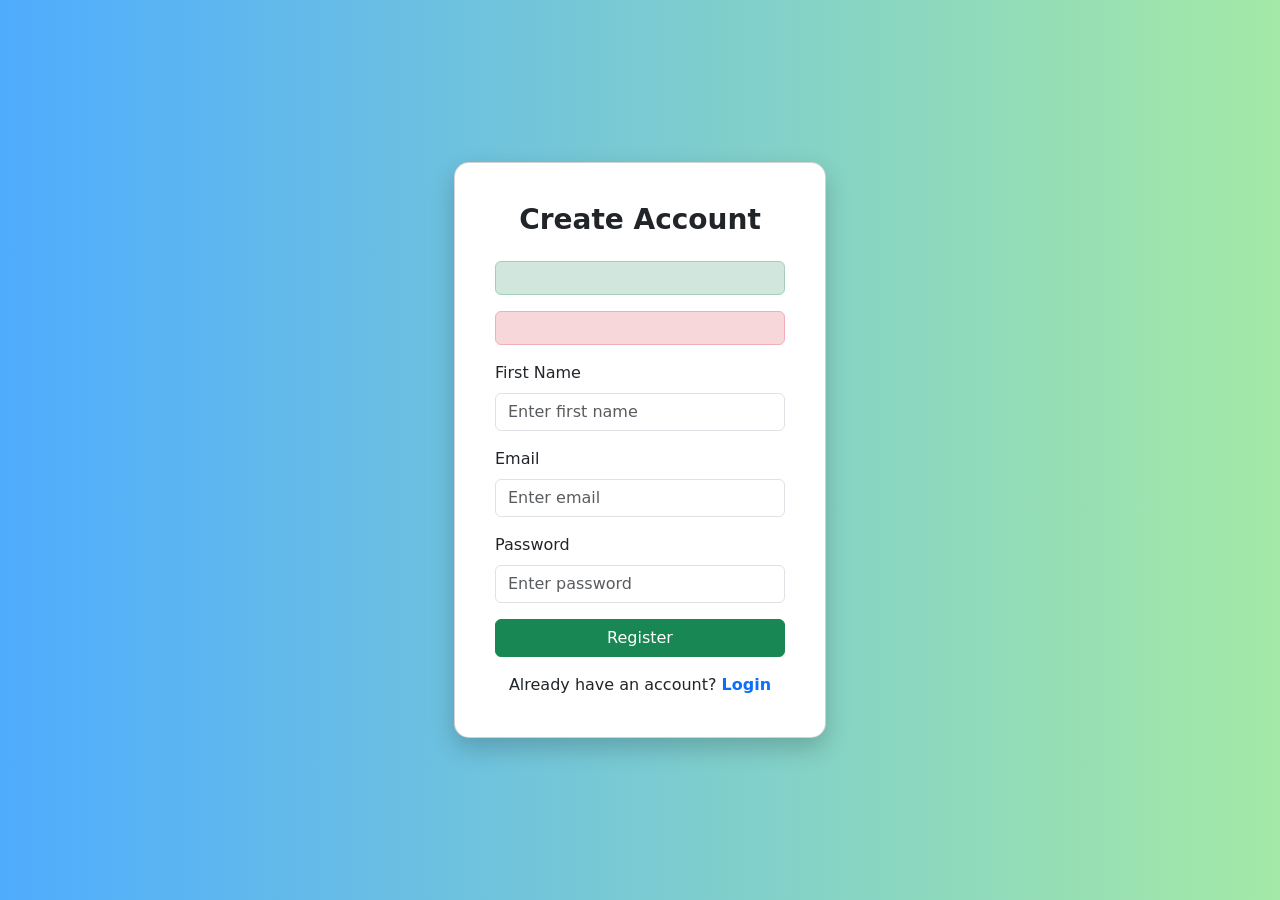
<file: src/main/resources/templates/register.html>
<!DOCTYPE html>
<html lang="en" xmlns:th="http://www.thymeleaf.org">

<head>
    <meta charset="UTF-8">
    <meta name="viewport" content="width=device-width, initial-scale=1.0">
    <title>Register</title>

    <!-- Bootstrap -->
    <link 
        href="https://cdn.jsdelivr.net/npm/bootstrap@5.3.2/dist/css/bootstrap.min.css" 
        rel="stylesheet"
    >

    <style>
        body {
            background: linear-gradient(to right, #4facfe, #a4e9a6);
        }

        .signup-card {
            border-radius: 15px;
            box-shadow: 0px 10px 25px rgba(0,0,0,0.2);
        }
    </style>
</head>

<body>

<div class="container vh-100 d-flex justify-content-center align-items-center">

    <div class="col-md-5 col-lg-4">

        <div class="card signup-card p-4">

            <div class="card-body">

                <h3 class="text-center mb-4 fw-bold">
                    Create Account
                </h3>

                <!-- Success Message -->
                <div 
                    th:if="${success}" 
                    class="alert alert-success text-center"
                >
                    <span th:text="${success}"></span>
                </div>

                <!-- Error Message -->
                <div 
                    th:if="${error}" 
                    class="alert alert-danger text-center"
                >
                    <span th:text="${error}"></span>
                </div>

                <!-- Register Form -->
                <form 
                    th:action="@{/register}" 
                    method="post"
                    th:object="${user}"
                >

                    <!-- First Name -->
                    <div class="mb-3">
                        <label class="form-label">First Name</label>

                        <input
                            type="text"
                            class="form-control"
                            placeholder="Enter first name"
                            th:field="*{name}"
                            required
                        >
                    </div>

                    <!-- Email -->
                    <div class="mb-3">
                        <label class="form-label">Email</label>

                        <input
                            type="email"
                            class="form-control"
                            placeholder="Enter email"
                            th:field="*{email}"
                            required
                        >
                    </div>

                    <!-- Password -->
                    <div class="mb-3">
                        <label class="form-label">Password</label>

                        <input
                            type="password"
                            class="form-control"
                            placeholder="Enter password"
                            th:field="*{password}"
                            required
                        >
                    </div>

                    <!-- Button -->
                    <div class="d-grid mb-3">
                        <button type="submit" class="btn btn-success">
                            Register
                        </button>
                    </div>

                </form>

                <!-- Login Link -->
                <p class="text-center mb-0">

                    Already have an account?

                    <a 
                        th:href="@{/login}" 
                        class="fw-bold text-decoration-none"
                    >
                        Login
                    </a>

                </p>

            </div>

        </div>

    </div>

</div>

<!-- Bootstrap JS -->
<script 
    src="https://cdn.jsdelivr.net/npm/bootstrap@5.3.2/dist/js/bootstrap.bundle.min.js">
</script>

</body>
</html>
</file>
<file: test-output/testng-reports1.css>
body {
    background-color: whitesmoke;
    margin: 0 0 5px 5px;
}
ul {
     margin-top: 10px;
     margin-left:-10px;
}
 li {
     font-family: "Helvetica Neue", Helvetica, Arial, sans-serif;
     padding:5px 5px;
 }
 a {
     text-decoration: none;
     color: black;
     font-size: 14px;
 }

 a:hover {
    color:black ;
    text-decoration: underline;
 }

 .navigator-selected {
     /* #ffa500; Mouse hover color after click Orange.*/
     background:#027368
 }

 .wrapper {
     position: absolute;
     top: 60px;
     bottom: 0;
     left: 400px;
     right: 0;
     margin-right:9px;
     overflow: auto;/*imortant*/
 }

 .navigator-root {
     position: absolute;
     top: 60px;
     bottom: 0;
     left: 0;
     width: 400px;
     overflow-y: auto;/*important*/
 }

 .suite {
     margin: -5px 10px 10px 5px;
     background-color: whitesmoke ;/*Colour of the left bside box*/
 }

 .suite-name {
     font-size: 24px;
     font-family: "Helvetica Neue", Helvetica, Arial, sans-serif;/*All TEST SUITE*/
     color: white;
 }

 .main-panel-header {
     padding: 5px;
     background-color: #027368; /*afeeee*/;
     font-family: "Helvetica Neue", Helvetica, Arial, sans-serif;
     color:white;
     font-size: 18px;
 }

 .main-panel-content {
     padding: 5px;
     margin-bottom: 10px;
     background-color: #CCD0D1; /*d0ffff*/; /*Belongs to backGround of rightSide boxes*/
 }

 .rounded-window {
     border-style: dotted;
     border-width: 1px;/*Border of left Side box*/
     background-color: whitesmoke;
     border-radius: 10px;
 }

 .rounded-window-top {
     border-top-right-radius: 10px 10px;
     border-top-left-radius: 10px 10px;
     border-style: solid;
     border-width: 1px;
     overflow: auto;/*Top of RightSide box*/
 }

 .light-rounded-window-top {
     background-color: #027368;
     padding-left:120px;
     border-radius: 10px;

 }

 .rounded-window-bottom {
     border-bottom-right-radius: 10px 10px;
     border-bottom-left-radius: 10px 10px;
     overflow: auto;/*Bottom of rightSide box*/
 }

 .method-name {
     font-size: 14px;
     font-family: "Helvetica Neue", Helvetica, Arial, sans-serif;
     font-weight: bold;
 }

 .method-content {
     border-style: solid;
     border-width: 0 0 1px 0;
     margin-bottom: 10px;
     padding-bottom: 5px;
     width: 100%;
 }

 .parameters {
     font-size: 14px;
     font-family: "Helvetica Neue", Helvetica, Arial, sans-serif;
 }

 .stack-trace {
     white-space: pre;
     font-family: "Helvetica Neue", Helvetica, Arial, sans-serif;
     font-size: 12px;
     font-weight: bold;
     margin-top: 0;
     margin-left: 20px; /*Error Stack Trace Message*/
 }

 .testng-xml {
    font-family: "Helvetica Neue", Helvetica, Arial, sans-serif;
 }

 .method-list-content {
     margin-left: 10px;
 }

 .navigator-suite-content {
     margin-left: 10px;
     font: 12px 'Lucida Grande';
 }

 .suite-section-title {
     font-family: "Helvetica Neue", Helvetica, Arial, sans-serif;
     font-size: 14px;
     font-weight:bold;
     background-color: #8C8887;
     margin-left: -10px;
     margin-top:10px;
     padding:6px;
 }

 .suite-section-content {
     list-style-image: url(bullet_point.png);
     background-color: whitesmoke;
     font-family: "Helvetica Neue", Helvetica, Arial, sans-serif;
     overflow: hidden;
 }

 .top-banner-root {
     position: absolute;
     top: 0;
     height: 45px;
     left: 0;
     right: 0;
     padding: 5px;
     margin: 0 0 5px 0;
     background-color: #027368;
     font-family: "Helvetica Neue", Helvetica, Arial, sans-serif;
     font-size: 18px;
     color: #fff;
     text-align: center;/*Belongs to the Top of Report*//*Status: - Completed*/
 }

 .top-banner-title-font {
     font-size: 25px;
     font-family: "Helvetica Neue", Helvetica, Arial, sans-serif;
     padding: 3px;
     float: right;
 }

 .test-name {
     font-family: "Helvetica Neue", Helvetica, Arial, sans-serif;
     font-size: 16px;
 }

 .suite-icon {
     padding: 5px;
     float: right;
     height: 20px;
 }

 .test-group {
     font: 20px 'Lucida Grande';
     margin: 5px 5px 10px 5px;
     border-width: 0 0 1px 0;
     border-style: solid;
     padding: 5px;
 }

 .test-group-name {
     font-weight: bold;
 }

 .method-in-group {
     font-size: 16px;
     margin-left: 80px;
 }

 table.google-visualization-table-table {
     width: 100%;
 }

 .reporter-method-name {
     font-size: 14px;
     font-family: "Helvetica Neue", Helvetica, Arial, sans-serif;
 }

 .reporter-method-output-div {
     padding: 5px;
     margin: 0 0 5px 20px;
     font-size: 12px;
     font-family: "Helvetica Neue", Helvetica, Arial, sans-serif;
     border-width: 0 0 0 1px;
     border-style: solid;
 }

 .ignored-class-div {
     font-size: 14px;
     font-family: "Helvetica Neue", Helvetica, Arial, sans-serif;
 }

 .ignored-methods-div {
     padding: 5px;
     margin: 0 0 5px 20px;
     font-size: 12px;
     font-family: "Helvetica Neue", Helvetica, Arial, sans-serif;
     border-width: 0 0 0 1px;
     border-style: solid;
 }

 .border-failed {
    border-radius:2px;
     border-style: solid;
     border-width: 0 0 0 10px;
     border-color: #F20505;
 }

 .border-skipped {
     border-radius:2px;
     border-style: solid;
     border-width: 0 0 0 10px;
     border-color: #F2BE22;
 }

 .border-passed {
     border-radius:2px;
     border-style: solid;
     border-width: 0 0 0 10px;
     border-color: #038C73;
 }

 .times-div {
     text-align: center;
     padding: 5px;
 }

 .suite-total-time {
     font: 16px 'Lucida Grande';
 }

 .configuration-suite {
     margin-left: 20px;
 }

 .configuration-test {
     margin-left: 40px;
 }

 .configuration-class {
     margin-left: 60px;
 }

 .configuration-method {
     margin-left: 80px;
 }

 .test-method {
     margin-left: 100px;
 }

 .chronological-class {
     background-color: #CCD0D1;
     border-width: 0 0 1px 1px;/*Chronological*/
 }

 .method-start {
     float: right;
 }

 .chronological-class-name {
     padding: 0 0 0 5px;
     margin-top:5px;
     font-family: "Helvetica Neue", Helvetica, Arial, sans-serif;
     color: #008;
 }

 .after, .before, .test-method {
     font-family: "Helvetica Neue", Helvetica, Arial, sans-serif;
     font-size: 14px;
     margin-top:5px;
 }

 .navigator-suite-header {
     font-size: 18px;
     margin: 0px 10px 10px 5px;
     padding: 5px;
     border-radius: 10px;
     background-color: #027368;
     color: white;
     font-weight:bold;
     font-family: "Helvetica Neue", Helvetica, Arial, sans-serif;
     text-align: center; /*All Suites on top of left box*//*Status: -Completed*/
 }

 .collapse-all-icon {
     padding: 3px;
     float: right;
 }
 .button{
    position: absolute;
    margin-left:500px;
    margin-top:8px;
    background-color: white;
    color:#027368;
    font-family: "Helvetica Neue", Helvetica, Arial, sans-serif;
    font-weight:bold;
    border-color:#027368;
    border-radius:25px;
    cursor: pointer;
    height:30px;
    width:150px;
    outline: none;
}
/*Author: - Akhil Gullapalli*/
</file>
<file: test-output/testng-reports.css>
body {
    margin: 0 0 5px 5px;
}

ul {
    margin: 0;
}

li {
    list-style-type: none;
}

a {
    text-decoration: none;
}

a:hover {
    text-decoration: underline;
}

.navigator-selected {
    background: #ffa500;
}

.wrapper {
    position: absolute;
    top: 60px;
    bottom: 0;
    left: 400px;
    right: 0;
    overflow: auto;
}

.navigator-root {
    position: absolute;
    top: 60px;
    bottom: 0;
    left: 0;
    width: 400px;
    overflow-y: auto;
}

.suite {
    margin: 0 10px 10px 0;
    background-color: #fff8dc;
}

.suite-name {
    padding-left: 10px;
    font-size: 25px;
    font-family: Times, sans-serif;
}

.main-panel-header {
    padding: 5px;
    background-color: #9FB4D9; /*afeeee*/;
    font-family: monospace;
    font-size: 18px;
}

.main-panel-content {
    padding: 5px;
    margin-bottom: 10px;
    background-color: #DEE8FC; /*d0ffff*/;
}

.rounded-window {
    border-radius: 10px;
    border-style: solid;
    border-width: 1px;
}

.rounded-window-top {
    border-top-right-radius: 10px 10px;
    border-top-left-radius: 10px 10px;
    border-style: solid;
    border-width: 1px;
    overflow: auto;
}

.light-rounded-window-top {
    border-top-right-radius: 10px 10px;
    border-top-left-radius: 10px 10px;
}

.rounded-window-bottom {
    border-style: solid;
    border-width: 0 1px 1px 1px;
    border-bottom-right-radius: 10px 10px;
    border-bottom-left-radius: 10px 10px;
    overflow: auto;
}

.method-name {
    font-size: 12px;
    font-family: monospace;
}

.method-content {
    border-style: solid;
    border-width: 0 0 1px 0;
    margin-bottom: 10px;
    padding-bottom: 5px;
    width: 80%;
}

.parameters {
    font-size: 14px;
    font-family: monospace;
}

.stack-trace {
    white-space: pre;
    font-family: monospace;
    font-size: 12px;
    font-weight: bold;
    margin-top: 0;
    margin-left: 20px;
}

.testng-xml {
    font-family: monospace;
}

.method-list-content {
    margin-left: 10px;
}

.navigator-suite-content {
    margin-left: 10px;
    font: 12px 'Lucida Grande';
}

.suite-section-title {
    margin-top: 10px;
    width: 80%;
    border-style: solid;
    border-width: 1px 0 0 0;
    font-family: Times, sans-serif;
    font-size: 18px;
    font-weight: bold;
}

.suite-section-content {
    list-style-image: url(bullet_point.png);
}

.top-banner-root {
    position: absolute;
    top: 0;
    height: 45px;
    left: 0;
    right: 0;
    padding: 5px;
    margin: 0 0 5px 0;
    background-color: #0066ff;
    font-family: Times, sans-serif;
    color: #fff;
    text-align: center;
}
.button{
    position: absolute;
    margin-left:500px;
    margin-top:8px;
    background-color: white;
    color:#0066ff;
    font-family: "Helvetica Neue", Helvetica, Arial, sans-serif;
    font-weight:bold;
    border-color:#0066ff ;
    border-radius:25px;
    cursor: pointer;
    height:30px;
    width:150px;
    outline:none;

}

.top-banner-title-font {
    font-size: 25px;
}

.test-name {
    font-family: 'Lucida Grande', sans-serif;
    font-size: 16px;
}

.suite-icon {
    padding: 5px;
    float: right;
    height: 20px;
}

.test-group {
    font: 20px 'Lucida Grande';
    margin: 5px 5px 10px 5px;
    border-width: 0 0 1px 0;
    border-style: solid;
    padding: 5px;
}

.test-group-name {
    font-weight: bold;
}

.method-in-group {
    font-size: 16px;
    margin-left: 80px;
}

table.google-visualization-table-table {
    width: 100%;
}

.reporter-method-name {
    font-size: 14px;
    font-family: monospace;
}

.reporter-method-output-div {
    padding: 5px;
    margin: 0 0 5px 20px;
    font-size: 12px;
    font-family: monospace;
    border-width: 0 0 0 1px;
    border-style: solid;
}

.ignored-class-div {
    font-size: 14px;
    font-family: monospace;
}

.ignored-methods-div {
    padding: 5px;
    margin: 0 0 5px 20px;
    font-size: 12px;
    font-family: monospace;
    border-width: 0 0 0 1px;
    border-style: solid;
}

.border-failed {
    border-top-left-radius: 10px 10px;
    border-bottom-left-radius: 10px 10px;
    border-style: solid;
    border-width: 0 0 0 10px;
    border-color: #f00;
}

.border-skipped {
    border-top-left-radius: 10px 10px;
    border-bottom-left-radius: 10px 10px;
    border-style: solid;
    border-width: 0 0 0 10px;
    border-color: #edc600;
}

.border-passed {
    border-top-left-radius: 10px 10px;
    border-bottom-left-radius: 10px 10px;
    border-style: solid;
    border-width: 0 0 0 10px;
    border-color: #19f52d;
}

.times-div {
    text-align: center;
    padding: 5px;
}

.suite-total-time {
    font: 16px 'Lucida Grande';
}

.configuration-suite {
    margin-left: 20px;
}

.configuration-test {
    margin-left: 40px;
}

.configuration-class {
    margin-left: 60px;
}

.configuration-method {
    margin-left: 80px;
}

.test-method {
    margin-left: 100px;
}

.chronological-class {
    background-color: skyblue;
    border-style: solid;
    border-width: 0 0 1px 1px;
}

.method-start {
    float: right;
}

.chronological-class-name {
    padding: 0 0 0 5px;
    color: #008;
}

.after, .before, .test-method {
    font-family: monospace;
    font-size: 14px;
}

.navigator-suite-header {
    font-size: 22px;
    margin: 0 10px 5px 0;
    background-color: #deb887;
    text-align: center;
}

.collapse-all-icon {
    padding: 5px;
    float: right;
}
/*retro Theme*/
</file>
